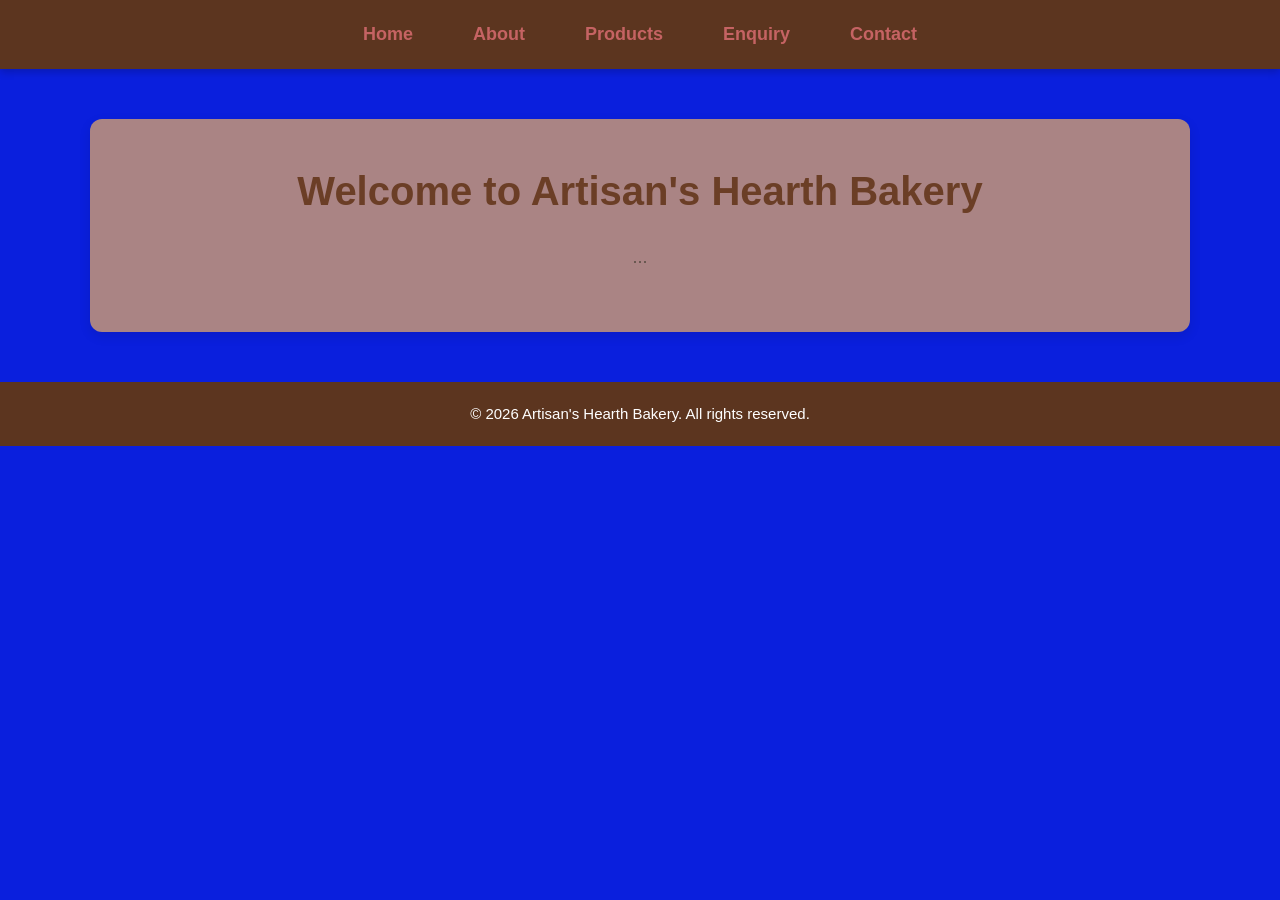
<file: WEDE5020 POE ST10485499/index.html>
<!DOCTYPE html>
<html>
<head>
    <title>Artisan's Hearth Bakery | [Page Title]</title>
    <link rel="stylesheet" href="Style.css">
</head>
<body>
    <header>
        <nav>
            <ul>
                <li><a href="index.html">Home</a></li>
                <li><a href="about.html">About</a></li>
                <li><a href="products.html">Products</a></li>
                <li><a href="enquiry.html">Enquiry</a></li>
                <li><a href="contact.html">Contact</a></li>
            </ul>
        </nav>
    </header>

    <main>
        <h1>Welcome to Artisan's Hearth Bakery</h1>
        <p>...</p>
    </main>

    <footer>
        <p>&copy; 2026 Artisan's Hearth Bakery. All rights reserved.</p>
    </footer>
</body>
</html>
</file>
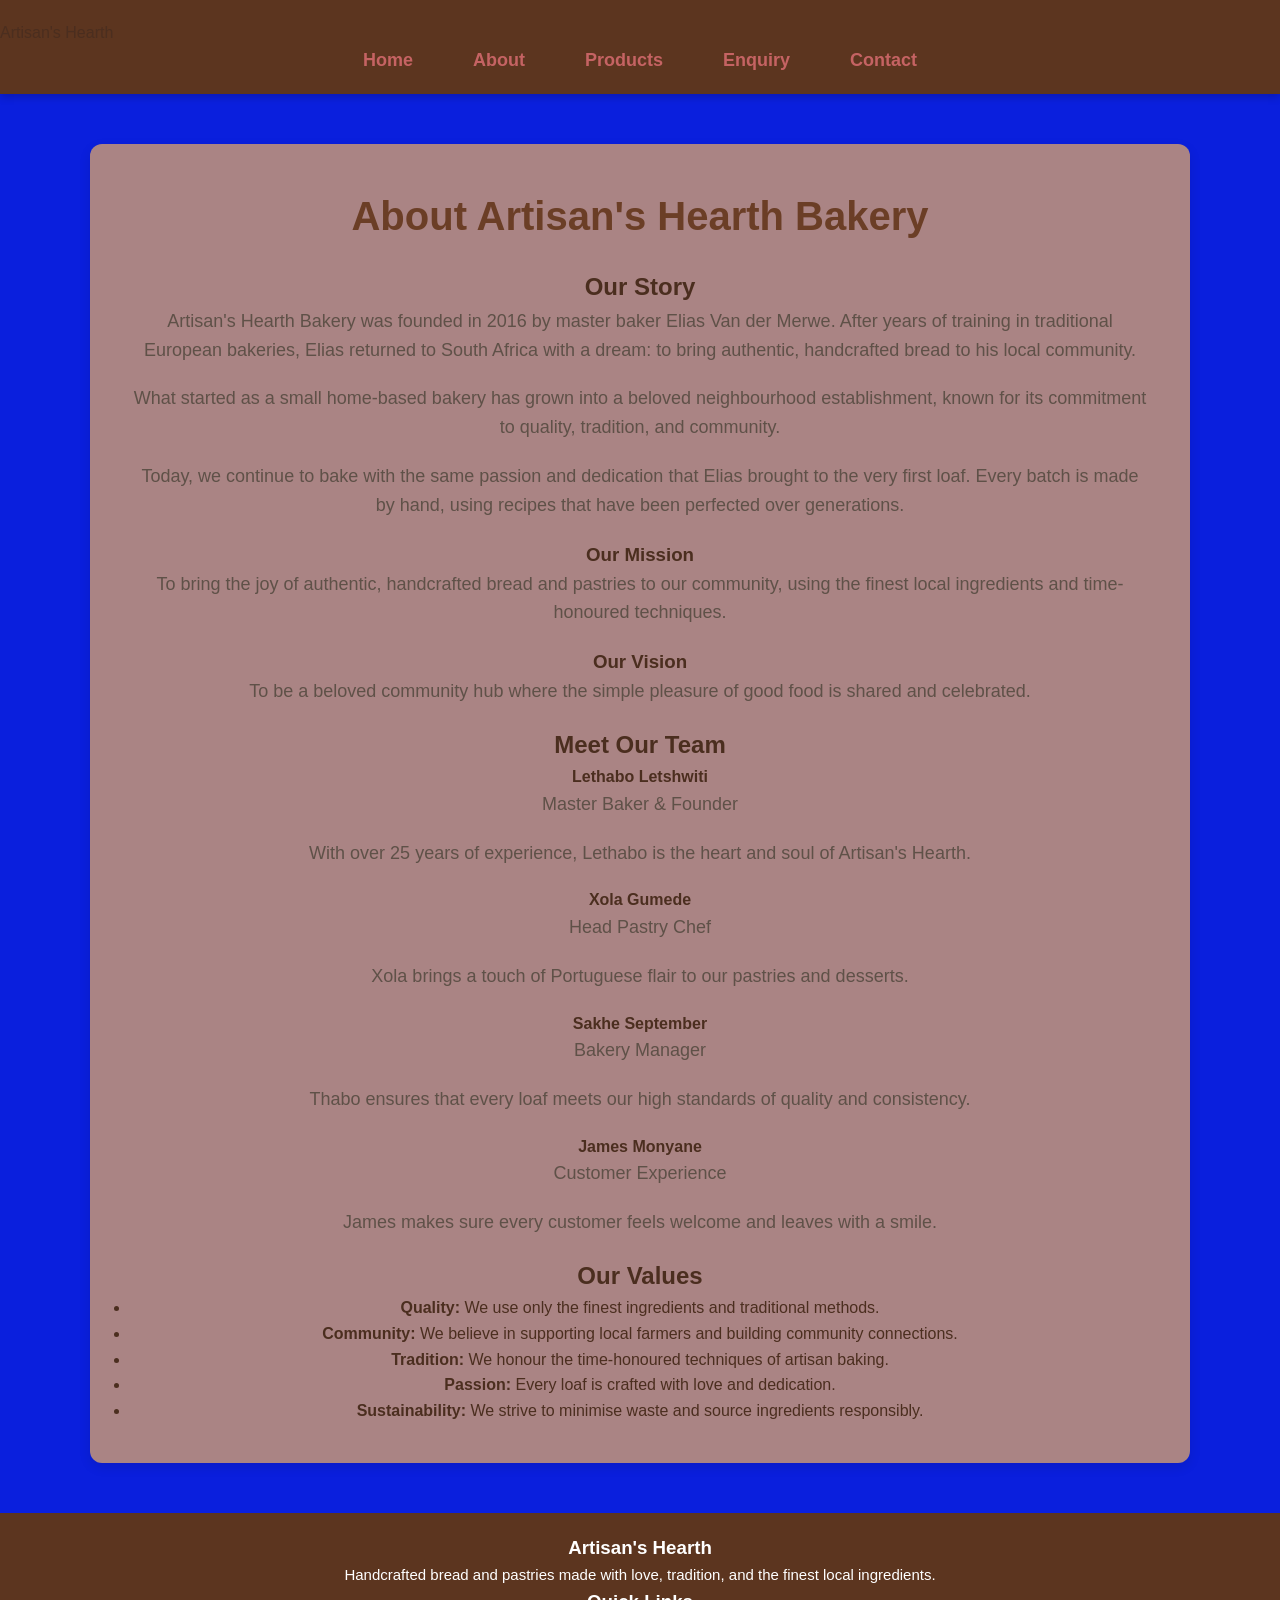
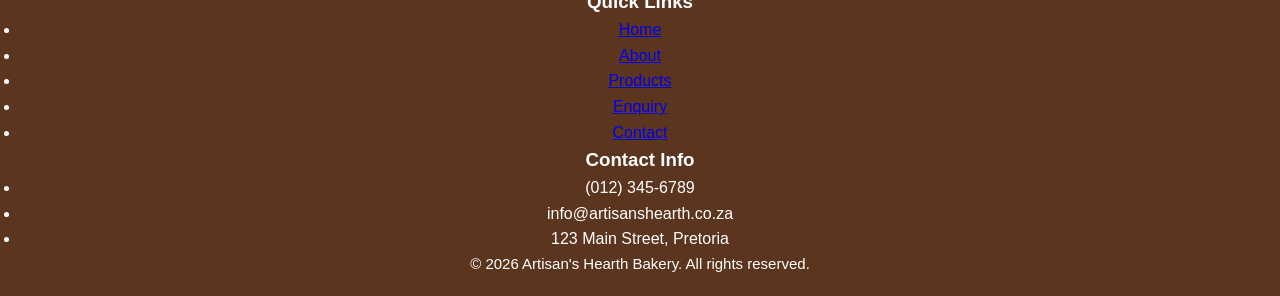
<file: WEDE5020 POE ST10485499/about.html>
<!DOCTYPE html>
<html lang="en">
<head>
    
    <title>Artisan's Hearth Bakery | About Us</title>
    <link rel="stylesheet" href="Style.css">
</head>
<body>
    <header>
        <div>
            <div>
                 Artisan's Hearth
            </div>
            <nav>
                <ul>
                    <li><a href="index.html">Home</a></li>
                    <li><a href="about.html">About</a></li>
                    <li><a href="products.html">Products</a></li>
                    <li><a href="enquiry.html">Enquiry</a></li>
                    <li><a href="contact.html">Contact</a></li>
                </ul>
            </nav>
        </div>
    </header>
    <main>
        <h1>About Artisan's Hearth Bakery</h1>
        
        <section>
            <div>
                <h2>Our Story</h2>
                <p>Artisan's Hearth Bakery was founded in 2016 by master baker Elias Van der Merwe. After years of training in traditional European bakeries, Elias returned to South Africa with a dream: to bring authentic, handcrafted bread to his local community.</p>
                <p>What started as a small home-based bakery has grown into a beloved neighbourhood establishment, known for its commitment to quality, tradition, and community.</p>
                <p>Today, we continue to bake with the same passion and dedication that Elias brought to the very first loaf. Every batch is made by hand, using recipes that have been perfected over generations.</p>
                
                <h3>Our Mission</h3>
                <p>To bring the joy of authentic, handcrafted bread and pastries to our community, using the finest local ingredients and time-honoured techniques.</p>
                
                <h3>Our Vision</h3>
                <p>To be a beloved community hub where the simple pleasure of good food is shared and celebrated.</p>
            </div>
            <div>
                <src=The Artisan's Hearth Bakery Team">
            </div>
        </section>

        <section>
            <h2>Meet Our Team</h2>
            
            <div>
                <h4>Lethabo Letshwiti</h4>
                <p>Master Baker &amp; Founder</p>
                <p>With over 25 years of experience, Lethabo is the heart and soul of Artisan's Hearth.</p>
            </div>
            
            <div>
                <h4>Xola Gumede</h4>
                <p>Head Pastry Chef</p>
                <p>Xola brings a touch of Portuguese flair to our pastries and desserts.</p>
            </div>
            
            <div>
                <h4>Sakhe September</h4>
                <p>Bakery Manager</p>
                <p>Thabo ensures that every loaf meets our high standards of quality and consistency.</p>
            </div>
            
            <div>
                <h4>James Monyane</h4>
                <p>Customer Experience</p>
                <p>James makes sure every customer feels welcome and leaves with a smile.</p>
            </div>
        </section>
        <section>
            <h2>Our Values</h2>
            <ul>
                <li><strong>Quality:</strong> We use only the finest ingredients and traditional methods.</li>
                <li><strong>Community:</strong> We believe in supporting local farmers and building community connections.</li>
                <li><strong>Tradition:</strong> We honour the time-honoured techniques of artisan baking.</li>
                <li><strong>Passion:</strong> Every loaf is crafted with love and dedication.</li>
                <li><strong>Sustainability:</strong> We strive to minimise waste and source ingredients responsibly.</li>
            </ul>
        </section>
    </main>

    <footer>
        <div>
            <div>
                <h3>Artisan's Hearth</h3>
                <p>Handcrafted bread and pastries made with love, tradition, and the finest local ingredients.</p>
            </div>
            <div>
                <h3>Quick Links</h3>
                <ul>
                    <li><a href="index.html">Home</a></li>
                    <li><a href="about.html">About</a></li>
                    <li><a href="products.html">Products</a></li>
                    <li><a href="enquiry.html">Enquiry</a></li>
                    <li><a href="contact.html">Contact</a></li>
                </ul>
            </div>
            <div>
                <h3>Contact Info</h3>
                <ul>
                    <li> (012) 345-6789</li>
                    <li> info@artisanshearth.co.za</li>
                    <li> 123 Main Street, Pretoria</li>
                </ul>
            </div>
            <div>
                <p>&copy; 2026 Artisan's Hearth Bakery. All rights reserved.</p>
            </div>
        </div>
    </footer>
</body>
</html>
</file>
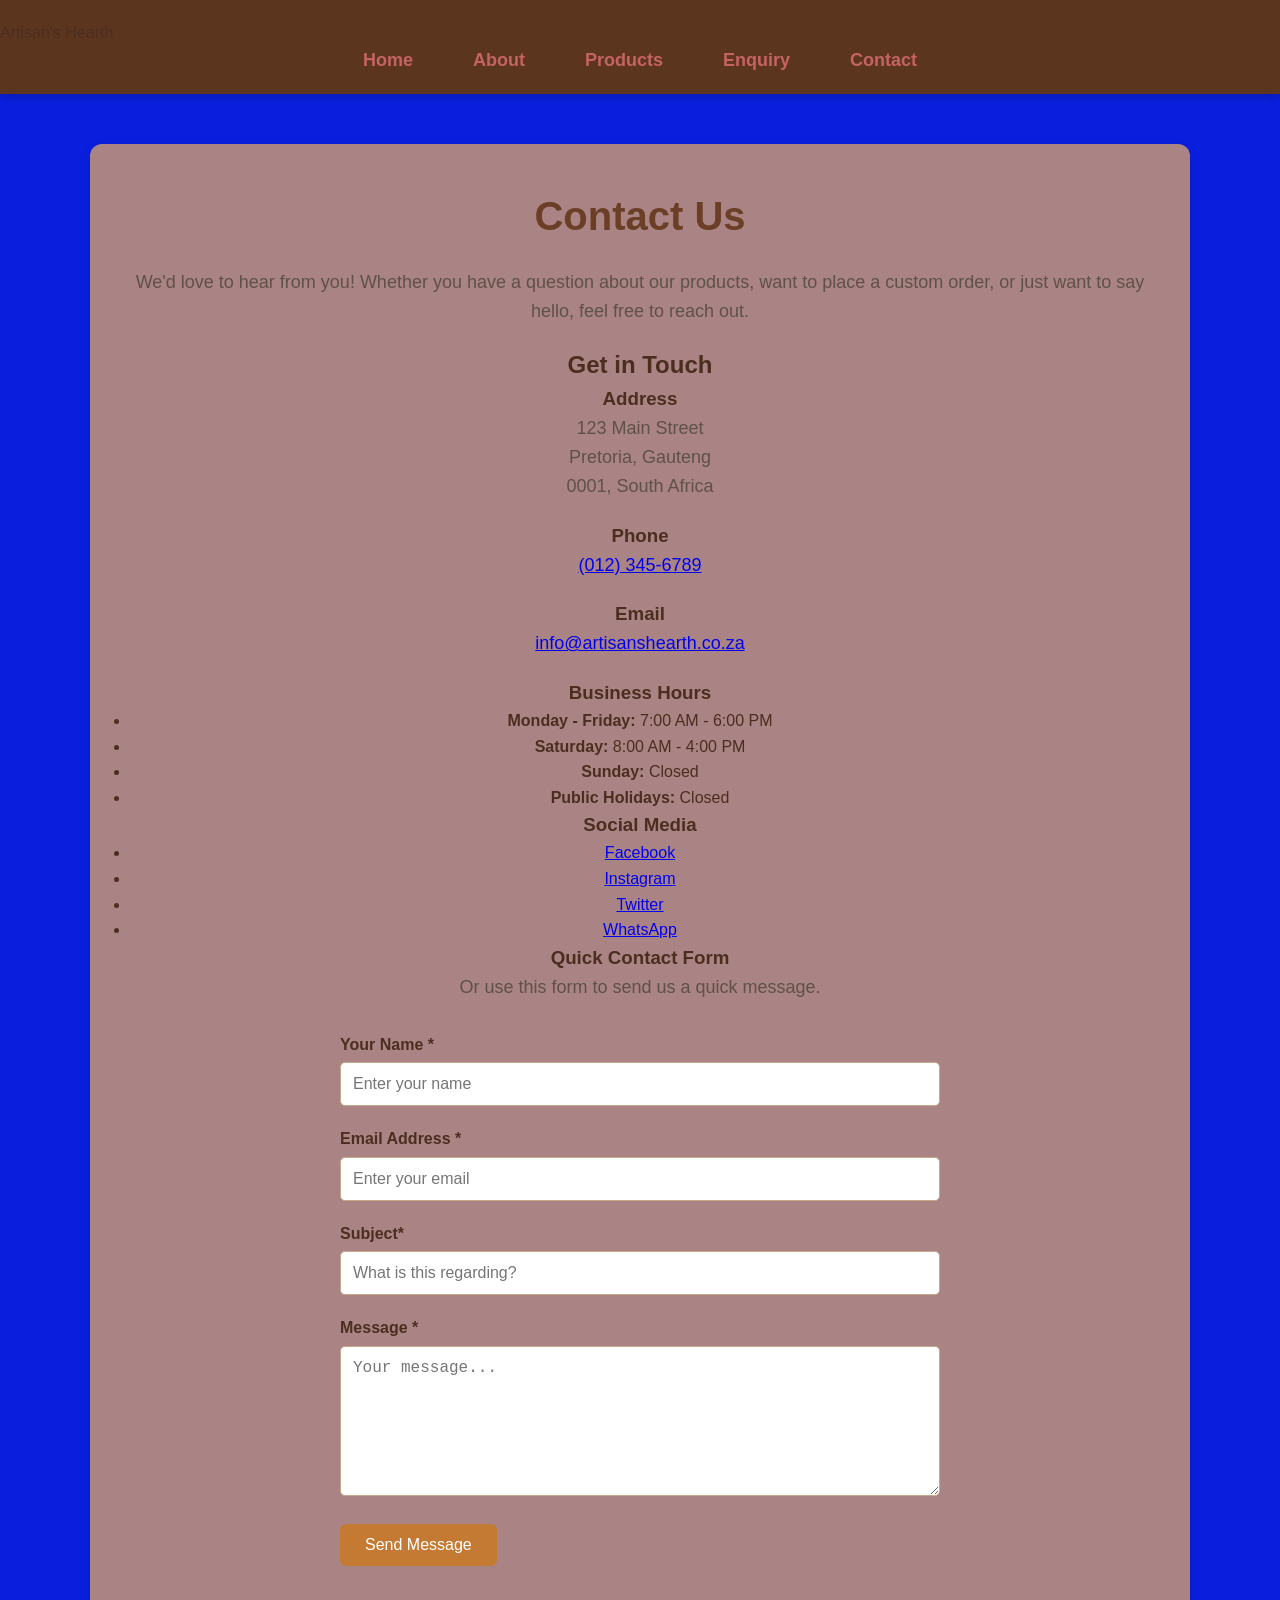
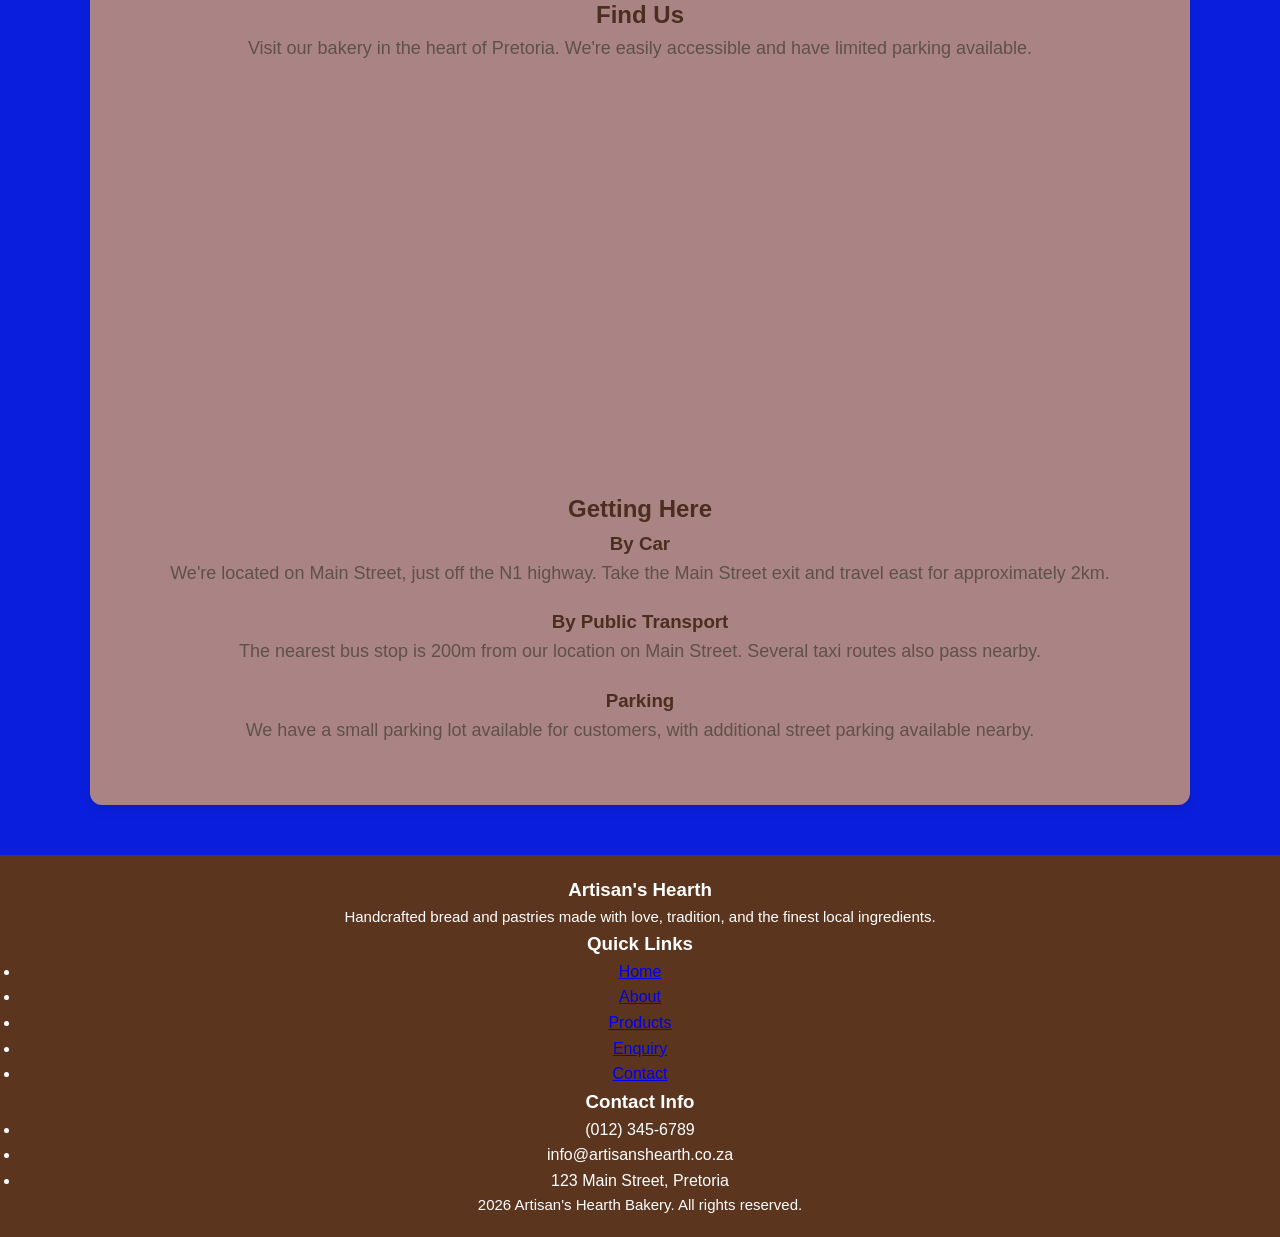
<file: WEDE5020 POE ST10485499/Contact.html>
<!DOCTYPE html>
<html lang="en">
<head>
    
    <title>Artisan's Hearth Bakery | Contact</title>
    <link rel="stylesheet" href="Style.css">
</head>
<body>
    <header>
        <div>
            <div>
                 Artisan's Hearth
            </div>
            
            <nav>
                <ul>
                    <li><a href="index.html">Home</a></li>
                    <li><a href="about.html">About</a></li>
                    <li><a href="products.html">Products</a></li>
                    <li><a href="enquiry.html">Enquiry</a></li>
                    <li><a href="contact.html">Contact</a></li>
                </ul>
            </nav>
        </div>
    </header>

    <main>
        <h1>Contact Us</h1>
        <p>We'd love to hear from you! Whether you have a question about our products, want to place a custom order, or just want to say hello, feel free to reach out.</p>

        <section>
            <div>
                <h2>Get in Touch</h2>
                
                <div>
                    <h3> Address</h3>
                    <p>123 Main Street<br>
                    Pretoria, Gauteng<br>
                    0001, South Africa</p>
                </div>

                <div>
                    <h3> Phone</h3>
                    <p><a href="tel:+27123456789">(012) 345-6789</a></p>
                </div>

                <div>
                    <h3> Email</h3>
                    <p><a href="mailto:info@artisanshearth.co.za">info@artisanshearth.co.za</a></p>
                </div>

                <div>
                    <h3> Business Hours</h3>
                    <ul>
                        <li><strong>Monday - Friday:</strong> 7:00 AM - 6:00 PM</li>
                        <li><strong>Saturday:</strong> 8:00 AM - 4:00 PM</li>
                        <li><strong>Sunday:</strong> Closed</li>
                        <li><strong>Public Holidays:</strong> Closed</li>
                    </ul>
                </div>

                <div>
                    <h3> Social Media</h3>
                    <ul>
                        <li><a href="#">Facebook</a></li>
                        <li><a href="#">Instagram</a></li>
                        <li><a href="#">Twitter</a></li>
                        <li><a href="#">WhatsApp</a></li>
                    </ul>
                </div>
            </div>

            <div>
                <h3>Quick Contact Form</h3>
                <p>Or use this form to send us a quick message.</p>
                
                <form action="#" method="POST">
                    <div>
                        <label for="contact-name">Your Name <span style=>*</span></label>
                        <input type="text" id="contact-name" name="name" placeholder="Enter your name" required>
                    </div>

                    <div>
                        <label for="contact-email">Email Address <span style=>*</span></label>
                        <input type="email" id="contact-email" name="email" placeholder="Enter your email" required>
                    </div>

                    <div>
                        <label for="contact-subject">Subject<span style=>*</span></label>
                        <input type="text" id="contact-subject" name="subject" placeholder="What is this regarding?">
                    </div>

                    <div>
                        <label for="contact-message">Message <span style=>*</span></label>
                        <textarea id="contact-message" name="message" rows="5" placeholder="Your message..." required></textarea>
                    </div>

                    <div>
                        <button type="submit">Send Message</button>
                    </div>
                </form>
            </div>
        </section>

        <section>
            <h2>Find Us</h2>
            <p>Visit our bakery in the heart of Pretoria. We're easily accessible and have limited parking available.</p>
            
            <div>
                <iframe 
                    src="https://www.google.com/maps/embed?pb=!1m18!1m12!1m3!1d3580.362547155458!2d28.213823!3d-25.746438!2m3!1f0!2f0!3f0!3m2!1i1024!2i768!4f13.1!3m3!1m2!1s0x1e95609b6e123e07%3A0x7e36f1c7e00e8ef4!2sPretoria!5e0!3m2!1sen!2sza!4v1700000000000" 
                    width="100%" 
                    height="400" 
                    style="border:0;" 
                    allowfullscreen="" 
                    loading="lazy">
                </iframe>
            </div>
        </section>

        <section>
            <h2>Getting Here</h2>
            <h3>By Car</h3>
            <p>We're located on Main Street, just off the N1 highway. Take the Main Street exit and travel east for approximately 2km.</p>
            
            <h3>By Public Transport</h3>
            <p>The nearest bus stop is 200m from our location on Main Street. Several taxi routes also pass nearby.</p>
            
            <h3>Parking</h3>
            <p>We have a small parking lot available for customers, with additional street parking available nearby.</p>
        </section>
    </main>

    <footer>
        <div>
            <div>
                <h3>Artisan's Hearth</h3>
                <p>Handcrafted bread and pastries made with love, tradition, and the finest local ingredients.</p>
            </div>
            <div>
                <h3>Quick Links</h3>
                <ul>
                    <li><a href="index.html">Home</a></li>
                    <li><a href="about.html">About</a></li>
                    <li><a href="products.html">Products</a></li>
                    <li><a href="enquiry.html">Enquiry</a></li>
                    <li><a href="contact.html">Contact</a></li>
                </ul>
            </div>
            <div>
                <h3>Contact Info</h3>
                <ul>
                    <li> (012) 345-6789</li>
                    <li>info@artisanshearth.co.za</li>
                    <li> 123 Main Street, Pretoria</li>
                </ul>
            </div>
            <div>
                <p>2026 Artisan's Hearth Bakery. All rights reserved.</p>
            </div>
        </div>
    </footer>
</body>
</html>
</file>
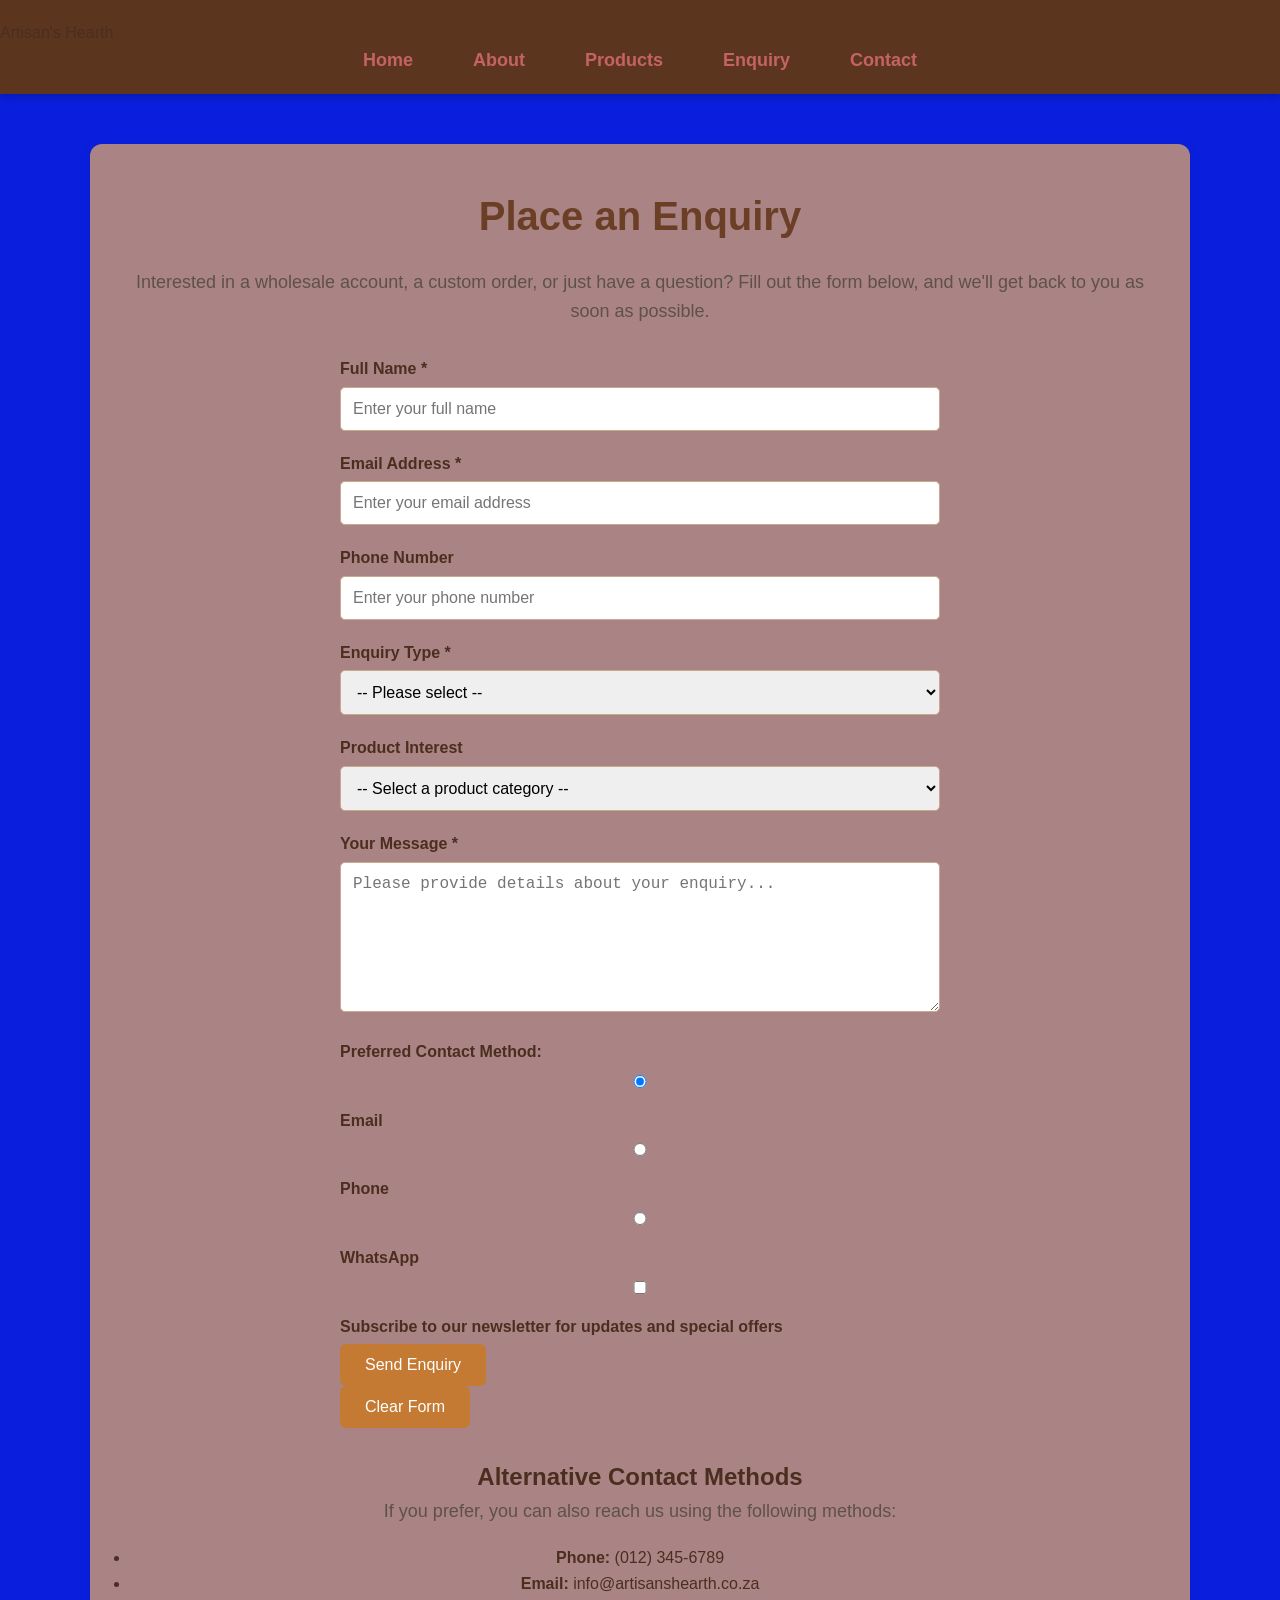
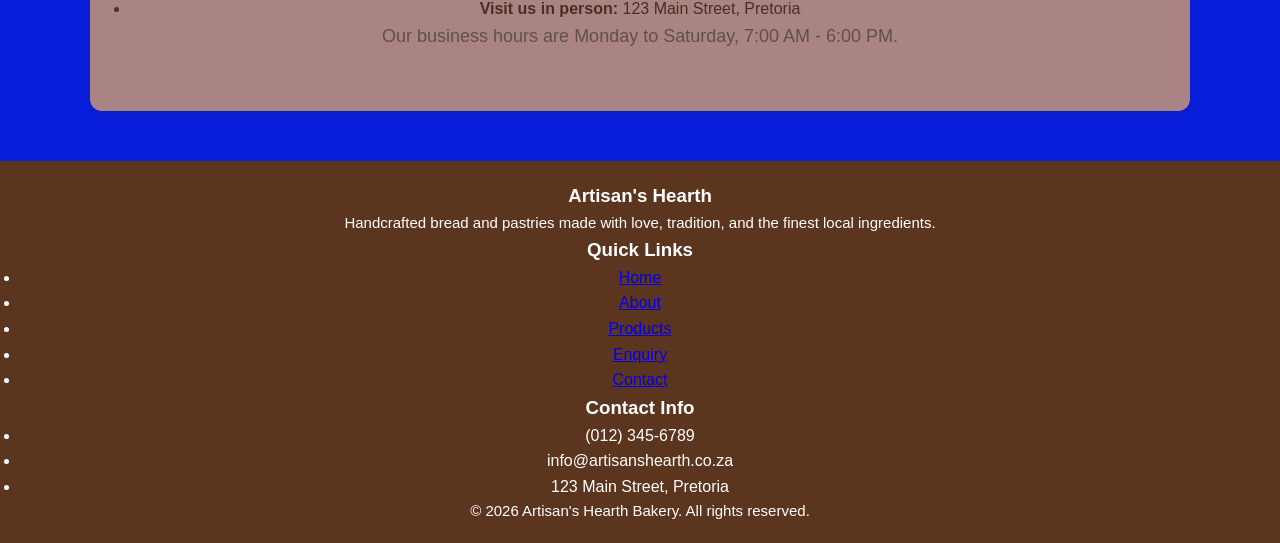
<file: WEDE5020 POE ST10485499/Enquiry.html>
<!DOCTYPE html>
<html lang="en">
<head>
    
    <title>Artisan's Hearth Bakery | Enquiry</title>
   <link rel="stylesheet" href="Style.css">
</head>
<body>
    <header>
        <div>
            <div>
             Artisan's Hearth
            </div>
            
            <nav>
                <ul>
                    <li><a href="index.html">Home</a></li>
                    <li><a href="about.html">About</a></li>
                    <li><a href="products.html">Products</a></li>
                    <li><a href="enquiry.html">Enquiry</a></li>
                    <li><a href="contact.html">Contact</a></li>
                </ul>
            </nav>
        </div>
    </header>

    <main>
        <h1>Place an Enquiry</h1>
        <p>Interested in a wholesale account, a custom order, or just have a question? Fill out the form below, and we'll get back to you as soon as possible.</p>
        
        <section>
            <form action="#" method="POST">
                
                <div>
                    <label for="name">Full Name <span style=>*</span></label>
                    <input type="text" id="name" name="name" placeholder="Enter your full name" required>
                </div>

                <div>
                    <label for="email">Email Address <span style=>*</span></label>
                    <input type="email" id="email" name="email" placeholder="Enter your email address" required>
                </div>

                <div>
                    <label for="phone">Phone Number</label>
                    <input type="tel" id="phone" name="phone" placeholder="Enter your phone number">
                </div>

                <div>
                    <label for="enquiry-type">Enquiry Type <span style=>*</span></label>
                    <select id="enquiry-type" name="enquiry_type" required>
                        <option value="">-- Please select --</option>
                        <option value="wholesale">Wholesale Enquiry</option>
                        <option value="custom-order">Custom Order</option>
                        <option value="general">General Question</option>
                        <option value="feedback">Feedback</option>
                        <option value="other">Other</option>
                    </select>
                </div>

                <div>
                    <label for="product-interest">Product Interest</label>
                    <select id="product-interest" name="product_interest">
                        <option value="">-- Select a product category --</option>
                        <option value="breads">Artisan Breads</option>
                        <option value="pastries">Pastries</option>
                        <option value="cakes">Celebration Cakes</option>
                        <option value="wholesale">Wholesale</option>
                        <option value="other">Other</option>
                    </select>
                </div>

                <div>
                    <label for="message">Your Message <span style=>*</span></label>
                    <textarea id="message" name="message" rows="5" placeholder="Please provide details about your enquiry..." required></textarea>
                </div>

                <div>
                    <label>Preferred Contact Method:</label>
                    <div>
                        <input type="radio" id="contact-email" name="contact_method" value="email" checked>
                        <label for="contact-email">Email</label>
                    </div>
                    <div>
                        <input type="radio" id="contact-phone" name="contact_method" value="phone">
                        <label for="contact-phone">Phone</label>
                    </div>
                    <div>
                        <input type="radio" id="contact-whatsapp" name="contact_method" value="whatsapp">
                        <label for="contact-whatsapp">WhatsApp</label>
                    </div>
                </div>

                <div>
                    <input type="checkbox" id="newsletter" name="newsletter" value="yes">
                    <label for="newsletter">Subscribe to our newsletter for updates and special offers</label>
                </div>

                <div>
                    <button type="submit">Send Enquiry</button>
                </div>

                <div>
                    <button type="reset">Clear Form</button>
                </div>

            </form>
        </section>

        <section>
            <h2>Alternative Contact Methods</h2>
            <p>If you prefer, you can also reach us using the following methods:</p>
            <ul>
                <li><strong>Phone:</strong> (012) 345-6789</li>
                <li><strong>Email:</strong> info@artisanshearth.co.za</li>
                <li><strong>Visit us in person:</strong> 123 Main Street, Pretoria</li>
            </ul>
            <p>Our business hours are Monday to Saturday, 7:00 AM - 6:00 PM.</p>
        </section>
    </main>

    <footer>
        <div>
            <div>
                <h3>Artisan's Hearth</h3>
                <p>Handcrafted bread and pastries made with love, tradition, and the finest local ingredients.</p>
            </div>
            <div>
                <h3>Quick Links</h3>
                <ul>
                    <li><a href="index.html">Home</a></li>
                    <li><a href="about.html">About</a></li>
                    <li><a href="products.html">Products</a></li>
                    <li><a href="enquiry.html">Enquiry</a></li>
                    <li><a href="contact.html">Contact</a></li>
                </ul>
            </div>
            <div>
                <h3>Contact Info</h3>
                <ul>
                    <li> (012) 345-6789</li>
                    <li>info@artisanshearth.co.za</li>
                    <li>123 Main Street, Pretoria</li>
                </ul>
            </div>
            <div>
                <p>&copy; 2026 Artisan's Hearth Bakery. All rights reserved.</p>
            </div>
        </div>
    </footer>
</body>
</html>
</file>
<file: WEDE5020 POE ST10485499/Style.css>
* {
    margin: 0;
    padding: 0;
    box-sizing: border-box;
}


body {
    font-family: Arial, sans-serif;
    background-color: #0a1fdd;
    color: #4b2e1f;
    line-height: 1.6;
}



header {
    background-color: #5c351f;
    padding: 20px 0;
    box-shadow: 0 3px 8px rgba(0, 0, 0, 0.2);
}


nav ul {
    list-style: none;
    display: flex;
    justify-content: center;
    gap: 30px;
}


nav ul li a {
    color: rgb(197, 99, 99);
    text-decoration: none;
    font-size: 18px;
    font-weight: bold;
    padding: 10px 15px;
    border-radius: 5px;
    transition: 0.3s;
}


nav ul li a:hover {
    background-color: #d99a4e;
    color: #ee8f8f;
}



main {
    max-width: 1100px;
    margin: 50px auto;
    padding: 40px;
    text-align: center;
    background-color: #aa8484;
    border-radius: 12px;
    box-shadow: 0 4px 12px rgba(0, 0, 0, 0.1);
}


main h1 {
    color: #6b3e26;
    font-size: 40px;
    margin-bottom: 20px;
}


main p {
    font-size: 18px;
    color: #5f5148;
    margin-bottom: 20px;
}



button {
    background-color: #c47a32;
    color: white;
    border: none;
    padding: 12px 25px;
    border-radius: 6px;
    font-size: 16px;
    cursor: pointer;
    transition: 0.3s;
}

button:hover {
    background-color: #8b4f25;
}


footer {
    background-color: #5c351f;
    color: white;
    text-align: center;
    padding: 20px;
    margin-top: 50px;
}

footer p {
    margin: 0;
    font-size: 15px;
}



img {
    max-width: 100%;
    height: auto;
    border-radius: 10px;
}



.product-container {
    display: flex;
    justify-content: center;
    gap: 25px;
    flex-wrap: wrap;
    margin-top: 30px;
}

.product-card {
    background-color: #fffaf4;
    width: 280px;
    padding: 20px;
    border-radius: 10px;
    box-shadow: 0 3px 10px rgba(0, 0, 0, 0.15);
    transition: 0.3s;
}

.product-card:hover {
    transform: translateY(-5px);
}

.product-card h2 {
    color: #6b3e26;
    margin: 15px 0 10px;
}

.product-card p {
    font-size: 16px;
}



form {
    max-width: 600px;
    margin: 30px auto;
    text-align: left;
}

label {
    display: block;
    margin-bottom: 5px;
    font-weight: bold;
}

input,
textarea,
select {
    width: 100%;
    padding: 12px;
    margin-bottom: 20px;
    border: 1px solid #c9a98c;
    border-radius: 5px;
    font-size: 16px;
}

textarea {
    min-height: 150px;
    resize: vertical;
}

input:focus,
textarea:focus,
select:focus {
    outline: none;
    border-color: #c47a32;
}



@media (max-width: 768px) {

    nav ul {
        flex-direction: column;
        align-items: center;
        gap: 10px;
    }

    main {
        margin: 25px 15px;
        padding: 25px;
    }

    main h1 {
        font-size: 30px;
    }

    main p {
        font-size: 16px;
    }

    .product-card {
        width: 100%;
        max-width: 350px;
    }
}
</file>
